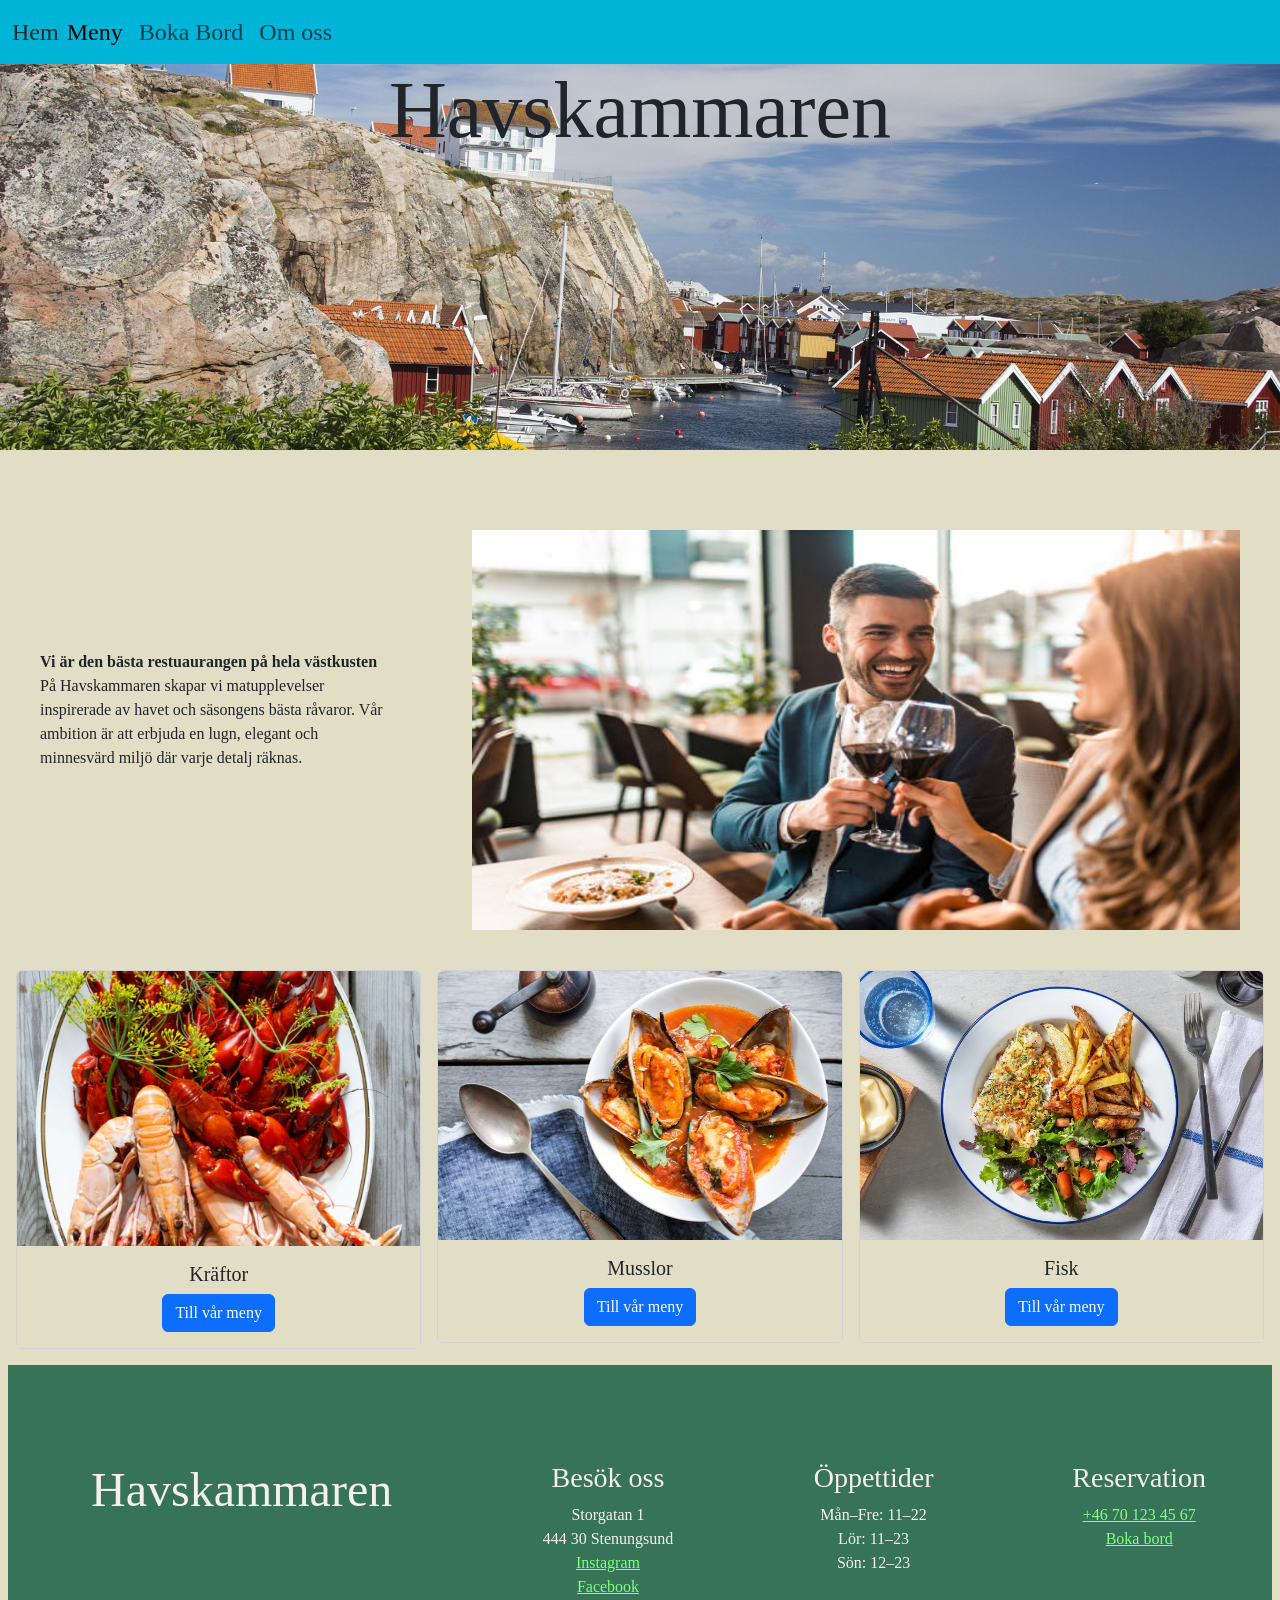
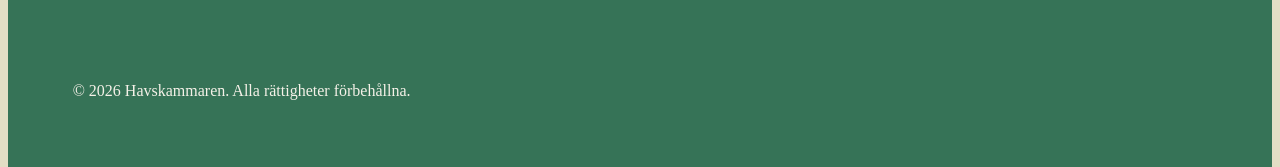
<file: index.html>
<!DOCTYPE html>
<head>
    <meta charset="UTF-8">
    <meta name="viewport" content="width=device-width, initial-scale=1.0">
    <title>Havskamaren</title>
     <link rel="preconnect" href="https://fonts.bunny.net">
     <link href="https://fonts.bunny.net/css?family=eb-garamond:400playfair-display:400" rel="stylesheet">
    <link rel="stylesheet" href="typografi.css">
    <link rel="stylesheet" href="färgertema.css">
    <link rel="stylesheet" href="hem.css">
    <link href="https://cdn.jsdelivr.net/npm/bootstrap@5.3.8/dist/css/bootstrap.min.css" rel="stylesheet" integrity="sha384-sRIl4kxILFvY47J16cr9ZwB07vP4J8+LH7qKQnuqkuIAvNWLzeN8tE5YBujZqJLB" crossorigin="anonymous">
   
</head>
<body>

<nav class="navbar navbar-expand-lg fixed-top">
  <div class="container-fluid">
    <a class="nav-link" href="index.html">Hem</a>
    <button class="navbar-toggler" type="button" data-bs-toggle="collapse" data-bs-target="#navbarNav" aria-controls="navbarNav" aria-expanded="false" aria-label="Toggle navigation">
      <span class="navbar-toggler-icon"></span>
    </button>
    <div class="collapse navbar-collapse" id="navbarNav">
      <ul class="navbar-nav">
        <li class="nav-item">
          <a class="nav-link active" aria-current="page" href="meny.html">Meny</a>
        </li>
        <li class="nav-item">
          <a class="nav-link" href="boka-bord.html">Boka Bord</a>
        </li>
        <li class="nav-item">
          <a class="nav-link" href="Om-oss.html">Om oss</a>
        </li>
      </ul>
    </div>
  </div>
</nav>


<div class="hem">
<p class="bild-text"> Havskammaren </p>
</div>


<div class="happy">
<p class="p1">
<strong>Vi är den bästa restuaurangen på hela västkusten</strong>
På Havskammaren skapar vi matupplevelser inspirerade av havet och säsongens bästa råvaror. Vår ambition är att erbjuda en lugn, elegant och minnesvärd miljö där varje detalj räknas.
</p>
<img src="happy.jpg" alt="bild på personer som äter">
</div>


  <div class="container-fluid px-3 text-center">
  <div class="row g-3">

    <div class="col-12 col-md-4">
      <div class="card">
        <img src="kräftor-mat.jpg" class="card-img-top" alt="Kräftor">
        <div class="card-body">
          <h5 class="card-title">Kräftor</h5>
          <a href="meny.html" class="btn btn-primary" target="_blank">
            Till vår meny
          </a>
        </div>
      </div>
    </div>
  

    <div class="col-12 col-md-4">
      <div class="card">
        <img src="musslor-mat.jpg" class="card-img-top" alt="Musslor">
        <div class="card-body">
          <h5 class="card-title">Musslor</h5>
          <a href="meny.html" class="btn btn-primary" target="_blank">
            Till vår meny
          </a>
        </div>
      </div>
    </div>

    <div class="col-12 col-md-4">
      <div class="card">
        <img src="nyfisk-mat.webp" class="card-img-top" alt="Fisk">
        <div class="card-body">
          <h5 class="card-title">Fisk</h5>
          <a href="meny.html" class="btn btn-primary" target="_blank">
            Till vår meny
          </a>
        </div>
      </div>
    </div>

 


<footer class="footer">

  <div class="footer-container">
    <div class="footer-grid">    

 <div class="brand">
<h2 class="brand-title">Havskammaren</h2> </div>
      <div class="column">

        <h3 class="column-besök-oss">Besök oss</h3>

        <address class="column-text">
        Storgatan 1<br>
        444 30 Stenungsund<br>
        <div class="sociala-medier">
        <a href="https://www.instagram.com/" target="_blank" rel="noopener noreferrer">Instagram</a><br>
        <a href="https://www.facebook.com/" target="_blank" rel="noopener noreferrer">Facebook</a>
        </div>
</address> 
</div>

<div class="column">
        <h3 class="column-oppettider">Öppettider</h3>
        <p class="column-text">
          Mån–Fre: 11–22<br>
          Lör: 11–23<br>
          Sön: 12–23
        </p>
      </div>
  
<div class="column">

  <h3 class="column-revervation">Reservation</h3>

  <a href="tel:+46701234567" class="kontakt-länk">
<span>+46 70 123 45 67</span></a>
<a href="Boka-bord.html" class="kontakt-länk">
<span>Boka bord</span></a>
</div>
<div class="footer-slut">
 <p class="copyright">© 2026 Havskammaren. Alla rättigheter förbehållna.</p>
    </div>

</footer>
<script src="https://cdn.jsdelivr.net/npm/bootstrap@5.3.8/dist/js/bootstrap.bundle.min.js" integrity="sha384-FKyoEForCGlyvwx9Hj09JcYn3nv7wiPVlz7YYwJrWVcXK/BmnVDxM+D2scQbITxI" crossorigin="anonymous"></script>

</body>
</file>
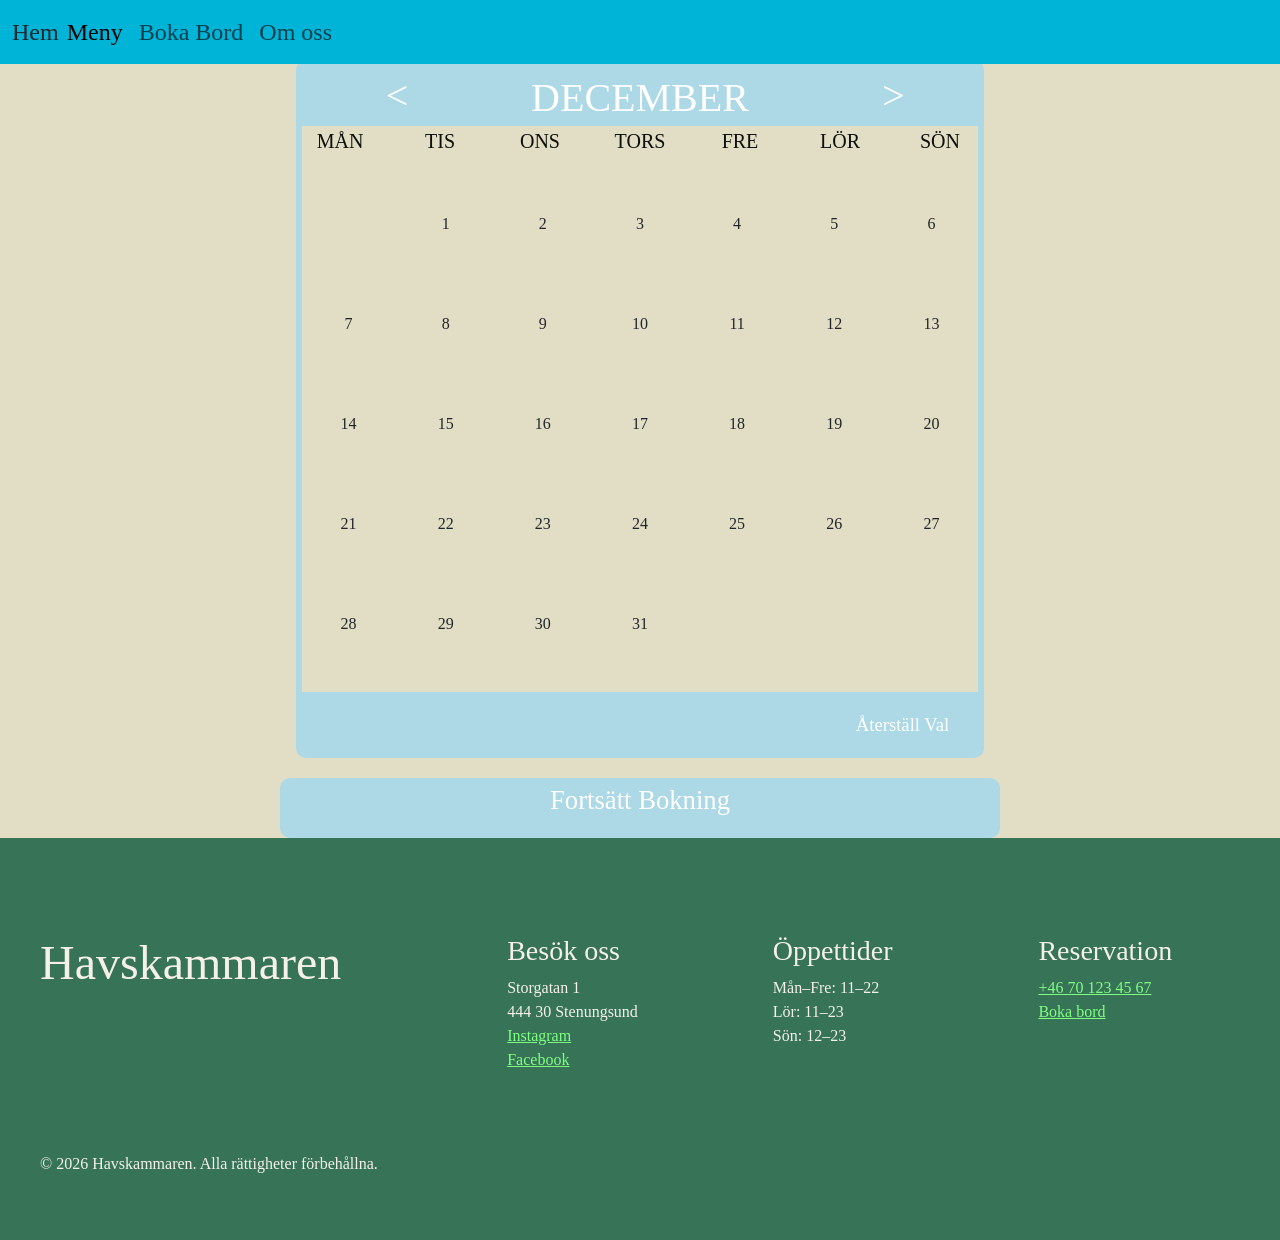
<file: boka-bord.html>
<!DOCTYPE html>
<head>
    <meta charset="UTF-8">
   <meta name="viewport" content="width=device-width, initial-scale=1.0">
   <title>Boka bord</title>
        <link rel="preconnect" href="https://fonts.bunny.net">
     <link href="https://fonts.bunny.net/css?family=eb-garamond:400playfair-display:400" rel="stylesheet">
    <link href="https://cdn.jsdelivr.net/npm/bootstrap@5.3.8/dist/css/bootstrap.min.css" rel="stylesheet" integrity="sha384-sRIl4kxILFvY47J16cr9ZwB07vP4J8+LH7qKQnuqkuIAvNWLzeN8tE5YBujZqJLB" crossorigin="anonymous">
<link rel="stylesheet" href="boka-bord.css">
    <link rel="stylesheet" href="färgertema.css">
	<link rel="stylesheet" href="typografi.css">
    </head>
<body>
<nav class="navbar navbar-expand-lg fixed-top">
  <div class="container-fluid">
    <a class="nav-link" href="index.html">Hem</a>
    <button class="navbar-toggler" type="button" data-bs-toggle="collapse" data-bs-target="#navbarNav" aria-controls="navbarNav" aria-expanded="false" aria-label="Toggle navigation">
      <span class="navbar-toggler-icon"></span>
    </button>
    <div class="collapse navbar-collapse" id="navbarNav">
      <ul class="navbar-nav">
        <li class="nav-item">
          <a class="nav-link active" aria-current="page" href="meny.html">Meny</a>
        </li>
        <li class="nav-item">
          <a class="nav-link" href="boka-bord.html">Boka Bord</a>
        </li>
        <li class="nav-item">
          <a class="nav-link" href="Om-oss.html">Om oss</a>
        </li>
      </ul>
    </div>
  </div>
</nav>



<main>

<div id="calender-wrapper">
	<div id="calender-title" class="disable-select flex row center-v around">
		<div id="left" class="flex row center-vh"><span>&lt;</span></div>
		<p class="flex row center-vh"></p>
		<div id="right" class="flex row center-vh"><span>></span></div>
	</div>
	<div id="days" class="flex row center-vh colorRed disable-select">
		<p>MÅN</p>
		<p>TIS</p>
		<p>ONS</p>
		<p>TORS</p>
		<p>FRE</p>
		<p>LÖR</p>
		<p>SÖN</p>
	</div>
	<div id="calender-content" class="flex row wrap disable-select"></div>

	<div id="booking-wrapper" class="flex column center-vh">
		<div id="booking-title" class="flex row center-vh bgColor">
		
		</div>
		<div id="booking-form">
			<div class="flex column start width-full">
				<p>Ditt namn*</p>
				<input id="form-name" class="width-full" type="text" placeholder=""/>
			</div>
			<div class="flex column start width-full">
				<p>Din Mail*</p>
				<input id="form-email" class="width-full" type="email" placeholder=""/>
			</div>
			<div class="flex row center-vh width-full overflow-hidden">
				<div class="flex column start width-3-4">
					<p>Ditt Nummer*</p>
					<input id="form-number" class="width-full" type="text" placeholder=""/>
				</div>
				<div class="flex column start width-1-4">
					<p>Antal Gäster*</p>
					<input id="form-guests" class="width-full" type="number" max="10" placeholder=""/>
				</div>
			</div>
			<div class="flex column start width-full">
				<p>Vilken tid vill du komma?*</p>
				<input id="form-time" class="width-full" type="time" placeholder=""/>
			</div>
			<div class="flex column start width-full">
				<p> Övrig Boking Information</p>
				<textarea id="form-enquiry" type="text"></textarea>
			</div>
			<div class="flex column center-vh width-full">
				<p><i>Nödvändigt*</i></p>
			</div>
		</div>
	</div>

	<div id="calender-panel" class="flex row center-v end">
		<div id="info" class="flex column center-vh bgColorDarkRed">
			<div id="info-titles" class="flex row center-vh"></div>
			<div class="flex row center-vh bgColorRed">
				<p class="flex column center-vh" id="startdate"></p>
			</div>
		</div>
		<div id="clear" class="flex column center-vh bgColorDarkRed">
			<p>Återställ Val</p>
		</div>
	</div>
</div>

<div id="calender-buttons" class="flex row center-vh wrap">
	<div id="make-booking" class="flex column center-vh">
		<p>Fortsätt Bokning</p>
	</div>
</div>
</main>


<footer class="footer">

  <div class="footer-container">
    <div class="footer-grid">    

 <div class="brand">
<h2 class="brand-title">Havskammaren</h2> 
</div>
      <div class="column">

        <h3 class="column-besök-oss">Besök oss</h3>

        <address class="column-text">
        Storgatan 1<br>
        444 30 Stenungsund<br>
        <div class="sociala-medier">
        <a href="https://www.instagram.com/" target="_blank" rel="noopener noreferrer">Instagram</a><br>
        <a href="https://www.facebook.com/" target="_blank" rel="noopener noreferrer">Facebook</a>
        </div>
</address> 
</div>

<div class="column">
        <h3 class="column-oppettider">Öppettider</h3>
        <p class="column-text">
          Mån–Fre: 11–22<br>
          Lör: 11–23<br>
          Sön: 12–23
        </p>
      </div>
  
<div class="column">

  <h3 class="column-revervation">Reservation</h3>

  <a href="tel:+46701234567" class="kontakt-länk">
<span>+46 70 123 45 67</span></a>
<a href="Boka-bord.html" class="kontakt-länk">
<span>Boka bord</span></a>
</div>
<div class="footer-slut">
 <p class="copyright">© 2026 Havskammaren. Alla rättigheter förbehållna.</p>
    </div>
 </div>
</div>



<script src="https://cdn.jsdelivr.net/npm/bootstrap@5.3.8/dist/js/bootstrap.bundle.min.js" integrity="sha384-FKyoEForCGlyvwx9Hj09JcYn3nv7wiPVlz7YYwJrWVcXK/BmnVDxM+D2scQbITxI" crossorigin="anonymous"></script>


<script src="https://code.jquery.com/jquery-3.7.1.min.js"></script>
<script src="boka-bord.js" defer></script>

</body>
</file>
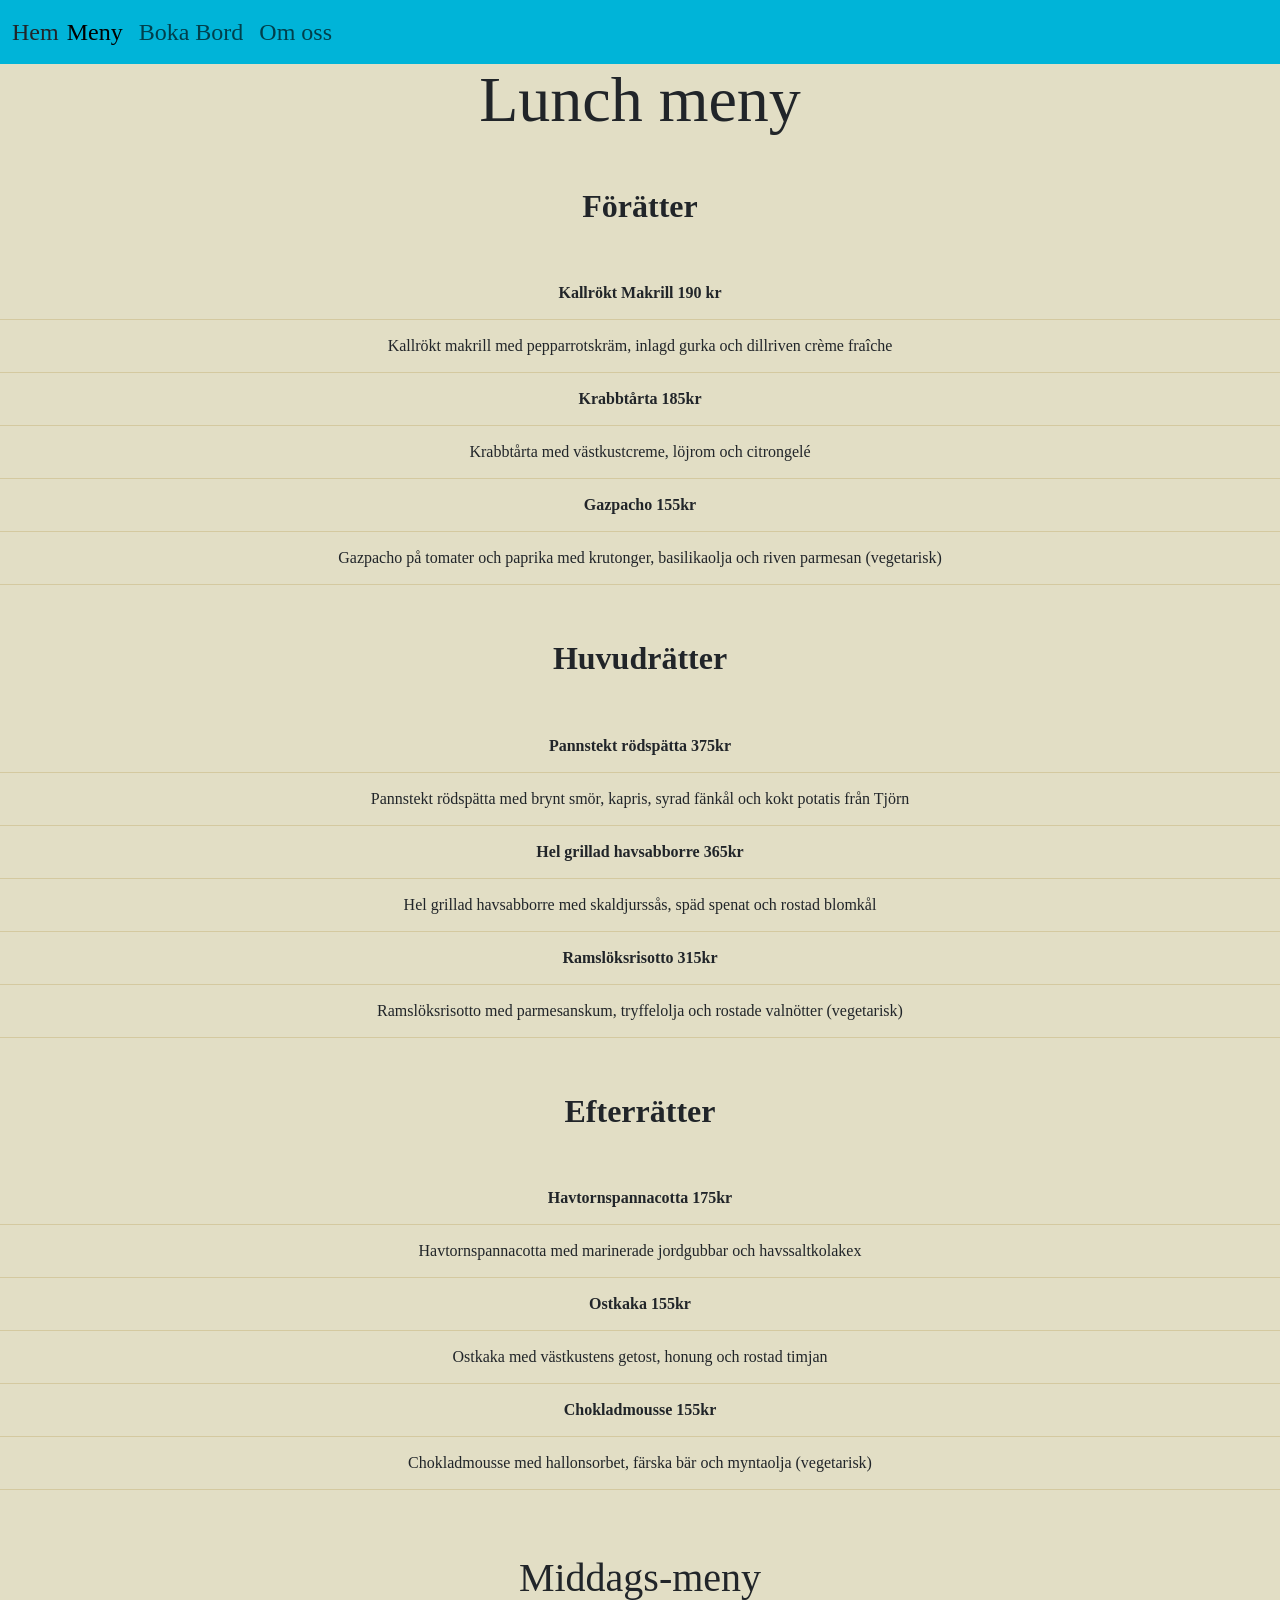
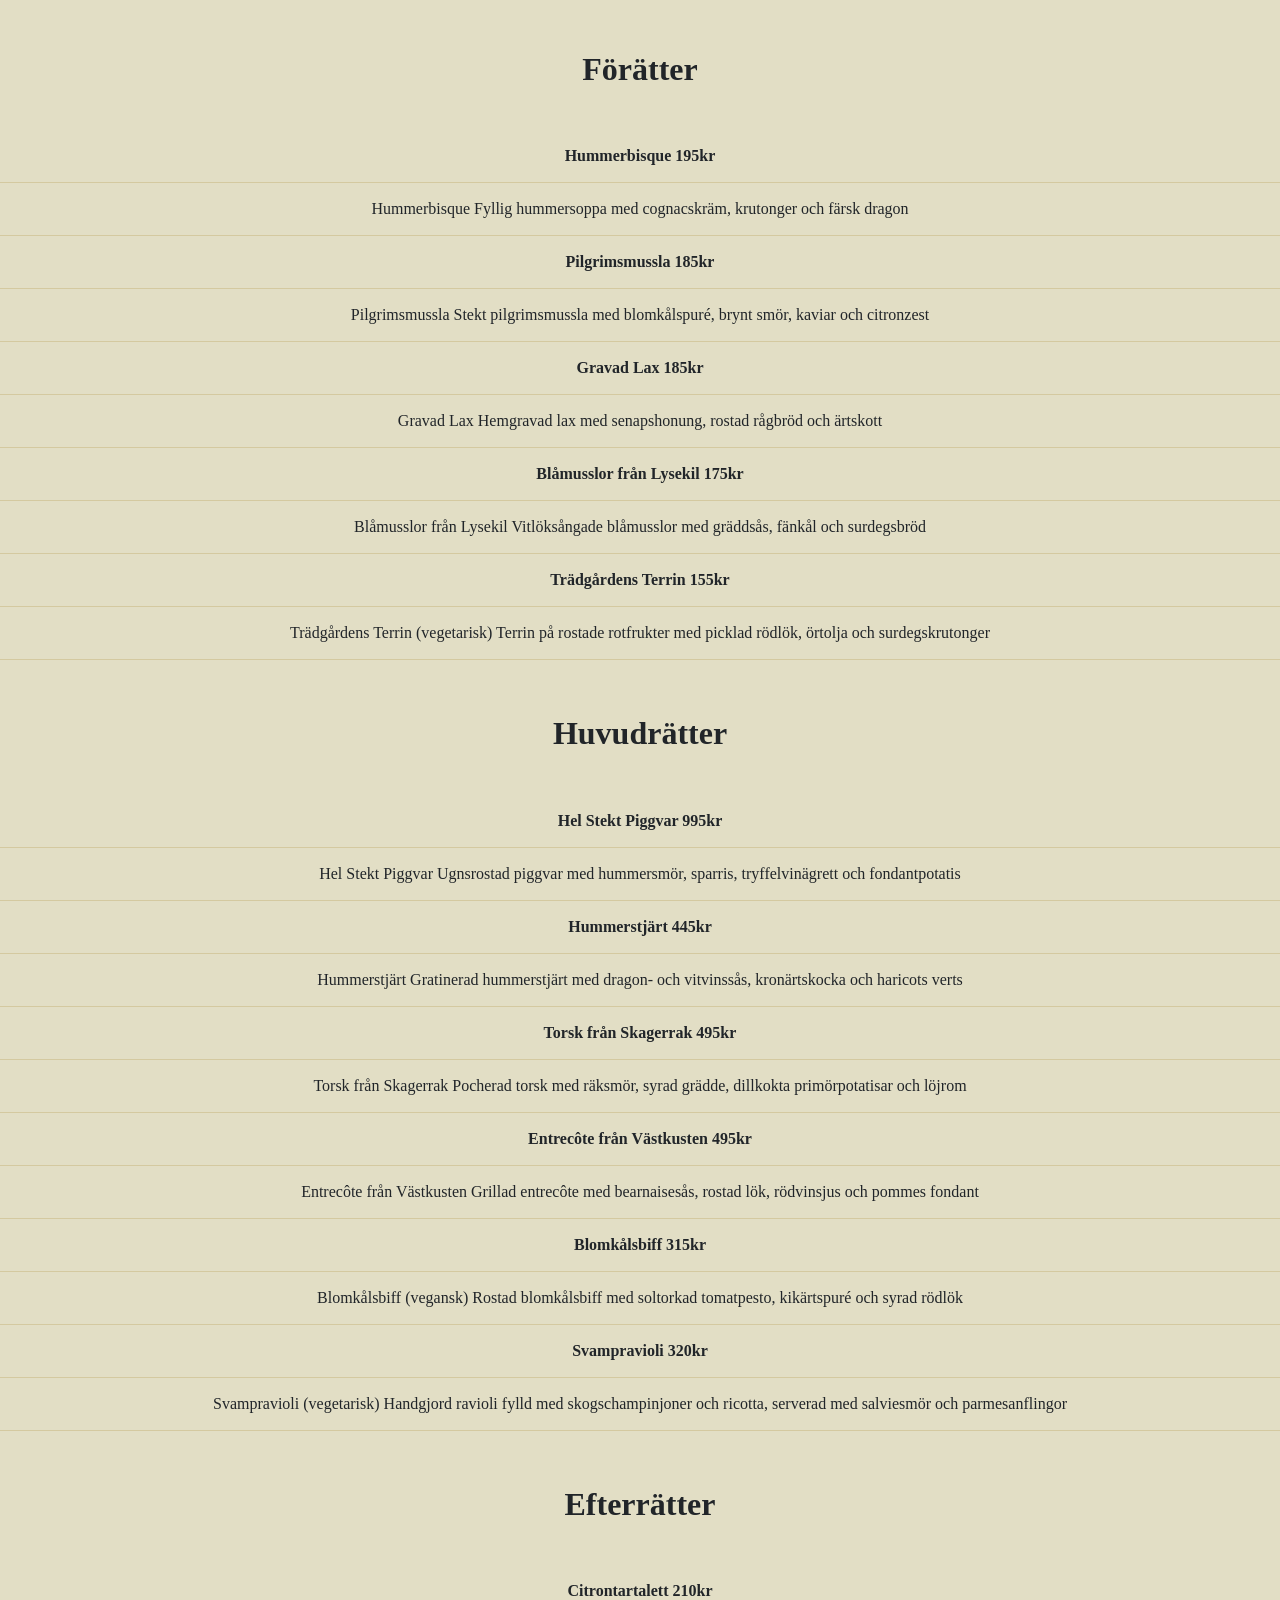
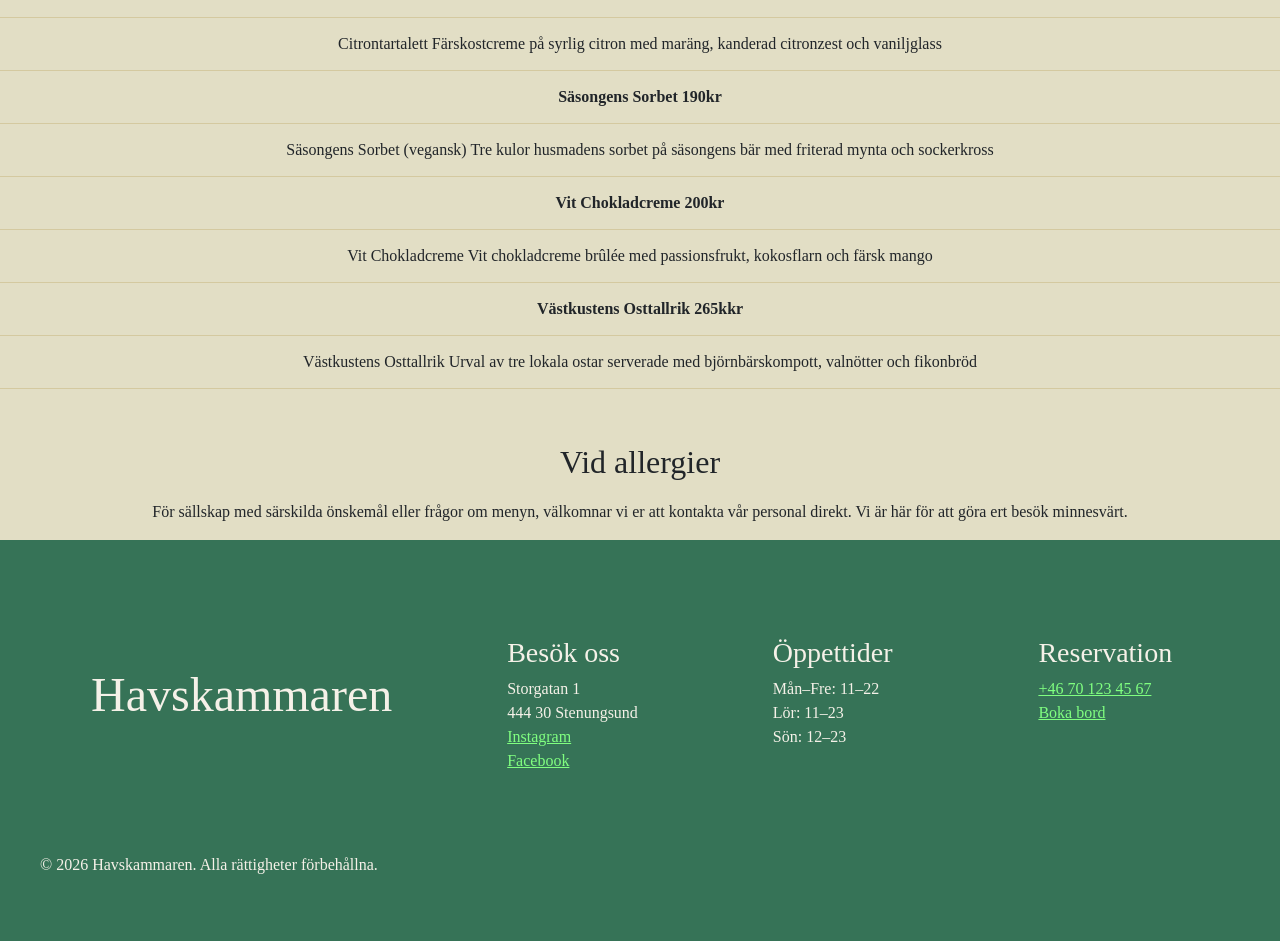
<file: meny.html>
<!DOCTYPE html>

 <html lang="sv">    

  <head>

     <meta charset="UTF-8">
     <link rel="preconnect" href="https://fonts.bunny.net">
     <link href="https://fonts.bunny.net/css?family=eb-garamond:400playfair-display:400" rel="stylesheet">
     <link rel="stylesheet" href="typografi.css">
     <link rel="stylesheet" href="färgertema.css">
     <link rel="stylesheet" href="meny.css">
          <link href="https://cdn.jsdelivr.net/npm/bootstrap@5.3.8/dist/css/bootstrap.min.css" rel="stylesheet" integrity="sha384-sRIl4kxILFvY47J16cr9ZwB07vP4J8+LH7qKQnuqkuIAvNWLzeN8tE5YBujZqJLB" crossorigin="anonymous">


    <title>Menyer</title>

 </head>

 <body>

    <nav class="navbar navbar-expand-lg fixed-top">
  <div class="container-fluid">
    <a class="nav-link" href="index.html">Hem</a>
    <button class="navbar-toggler" type="button" data-bs-toggle="collapse" data-bs-target="#navbarNav" aria-controls="navbarNav" aria-expanded="false" aria-label="Toggle navigation">
      <span class="navbar-toggler-icon"></span>
    </button>
    <div class="collapse navbar-collapse" id="navbarNav">
      <ul class="navbar-nav">
        <li class="nav-item">
          <a class="nav-link active" aria-current="page" href="meny.html">Meny</a>
        </li>
        <li class="nav-item">
          <a class="nav-link" href="boka-bord.html">Boka Bord</a>
        </li>
        <li class="nav-item">
          <a class="nav-link" href="Om-oss.html">Om oss</a>
        </li>
      </ul>
    </div>
  </div>
</nav>

<div class="meny-text">
<div class="meny-title">
 <h2>Lunch meny</h2>
</div>
 <h2><strong>Förätter</strong></h2>
 <ul2> 
  <li><strong>Kallrökt Makrill 190 kr</strong></li>
  <li>Kallrökt makrill med pepparrotskräm, inlagd gurka och dillriven crème fraîche</li>


<li><strong>Krabbtårta 185kr</strong> </li>
   <li>Krabbtårta med västkustcreme, löjrom och citrongelé</li>


<li><strong>Gazpacho 155kr</strong></li>
<li>Gazpacho på tomater och paprika med krutonger, basilikaolja och riven parmesan (vegetarisk)</li>

   </ul2>

   <h2><strong>Huvudrätter</strong></h2>
    <ul2>
    <li><strong>Pannstekt rödspätta 375kr</strong></li>
    <li>Pannstekt rödspätta med brynt smör, kapris, syrad fänkål och kokt potatis från Tjörn</li>

<li><strong>Hel grillad havsabborre 365kr</strong></li>
<li>Hel grillad havsabborre med skaldjurssås, späd spenat och rostad blomkål</li>

  
<li><strong>Ramslöksrisotto 315kr</strong></li>
<li>Ramslöksrisotto med parmesanskum, tryffelolja och rostade valnötter (vegetarisk)</li>

    </ul2>
 
    <h2><strong>Efterrätter</strong></h2>

    <ul2>

    <li><strong>Havtornspannacotta 175kr</strong></li>
    <li>Havtornspannacotta med marinerade jordgubbar och havssaltkolakex</li>

      <li><strong>Ostkaka 155kr</strong></li>
      <li>Ostkaka med västkustens getost, honung och rostad timjan</li>


         <li><strong>Chokladmousse 155kr</strong></li>
         <li>Chokladmousse med hallonsorbet, färska bär och myntaolja (vegetarisk)</li>
      </ul2>



<h1>Middags-meny</h1>


<h2><strong>Förätter</strong></h2>

<ul2> 
    <li><strong>Hummerbisque 195kr</strong></li>
    <li>Hummerbisque Fyllig hummersoppa med cognacskräm, krutonger och färsk dragon</li>
   
   
    <li><strong>Pilgrimsmussla 185kr</strong></li>
    <li>Pilgrimsmussla Stekt pilgrimsmussla med blomkålspuré, brynt smör, kaviar och citronzest</li>

<li><strong>Gravad Lax 185kr</strong></li>
<li>Gravad Lax Hemgravad lax med senapshonung, rostad rågbröd och ärtskott</li>

<li><strong>Blåmusslor från Lysekil 175kr</strong></li>
<li>Blåmusslor från Lysekil Vitlöksångade blåmusslor med gräddsås, fänkål och surdegsbröd</li>


<li><strong>Trädgårdens Terrin 155kr</strong></li>
<li>Trädgårdens Terrin (vegetarisk) Terrin på rostade rotfrukter med picklad rödlök, örtolja och surdegskrutonger</li>

</ul2>

<h2><strong>Huvudrätter</strong></h2>

<ul2>
    <li><strong>Hel Stekt Piggvar 995kr</strong></li>
    <li>Hel Stekt Piggvar Ugnsrostad piggvar med hummersmör, sparris, tryffelvinägrett och fondantpotatis</li>
    
    <li><strong>Hummerstjärt 445kr</strong></li>
    <li>Hummerstjärt Gratinerad hummerstjärt med dragon- och vitvinssås, kronärtskocka och haricots verts</li>

    <li><strong>Torsk från Skagerrak 495kr</strong></li>
    <li>Torsk från Skagerrak Pocherad torsk med räksmör, syrad grädde, dillkokta primörpotatisar och löjrom</li>


   <li><strong>Entrecôte från Västkusten 495kr</strong></li>
   <li>Entrecôte från Västkusten Grillad entrecôte med bearnaisesås, rostad lök, rödvinsjus och pommes fondant</li>
  

   <li><strong>Blomkålsbiff 315kr</strong></li>
   <li>Blomkålsbiff (vegansk) Rostad blomkålsbiff med soltorkad tomatpesto, kikärtspuré och syrad rödlök</li>


   <li><strong>Svampravioli 320kr</strong></li>
   <li>Svampravioli (vegetarisk) Handgjord ravioli fylld med skogschampinjoner och ricotta, serverad med salviesmör och parmesanflingor</li>

    </ul2>


    <h2><strong>Efterrätter</strong></h2>

    <ul2>
        <li><strong>Citrontartalett 210kr</strong></li>
        <li>Citrontartalett Färskostcreme på syrlig citron med maräng, kanderad citronzest och vaniljglass</li>



        <li><strong>Säsongens Sorbet 190kr</strong></li>
        <li>Säsongens Sorbet (vegansk) Tre kulor husmadens sorbet på säsongens bär med friterad mynta och sockerkross</li>


        <li><strong>Vit Chokladcreme 200kr</strong></li>
        <li>Vit Chokladcreme Vit chokladcreme brûlée med passionsfrukt, kokosflarn och färsk mango</li>

        <li><strong>Västkustens Osttallrik 265kkr</strong></li>
        <li>Västkustens Osttallrik Urval av tre lokala ostar serverade med björnbärskompott, valnötter och fikonbröd</li>

    </ul2>


<h2>Vid allergier</h2>
<p>För sällskap med särskilda önskemål eller frågor om menyn, välkomnar vi er att kontakta vår personal direkt. Vi är här för att göra ert besök minnesvärt.</p>
</div>

<footer class="footer">

  <div class="footer-container">
    <div class="footer-grid">    

 <div class="brand">
<h2 class="brand-title">Havskammaren</h2> </div>
      <div class="column">

        <h3 class="column-besök-oss">Besök oss</h3>

        <address class="column-text">
        Storgatan 1<br>
        444 30 Stenungsund<br>
        <div class="sociala-medier">
        <a href="https://www.instagram.com/" target="_blank" rel="noopener noreferrer">Instagram</a><br>
        <a href="https://www.facebook.com/" target="_blank" rel="noopener noreferrer">Facebook</a>
        </div>
</address> 
</div>

<div class="column">
        <h3 class="column-oppettider">Öppettider</h3>
        <p class="column-text">
          Mån–Fre: 11–22<br>
          Lör: 11–23<br>
          Sön: 12–23
        </p>
      </div>
  
<div class="column">

  <h3 class="column-revervation">Reservation</h3>

  <a href="tel:+46701234567" class="kontakt-länk">
<span>+46 70 123 45 67</span></a>
<a href="Boka-bord.html" class="kontakt-länk">
<span>Boka bord</span></a>
</div>
<div class="footer-slut">
 <p class="copyright">© 2026 Havskammaren. Alla rättigheter förbehållna.</p>
    </div>

</footer>

<script src="https://cdn.jsdelivr.net/npm/bootstrap@5.3.8/dist/js/bootstrap.bundle.min.js" integrity="sha384-FKyoEForCGlyvwx9Hj09JcYn3nv7wiPVlz7YYwJrWVcXK/BmnVDxM+D2scQbITxI" crossorigin="anonymous"></script>

 </body>
</file>
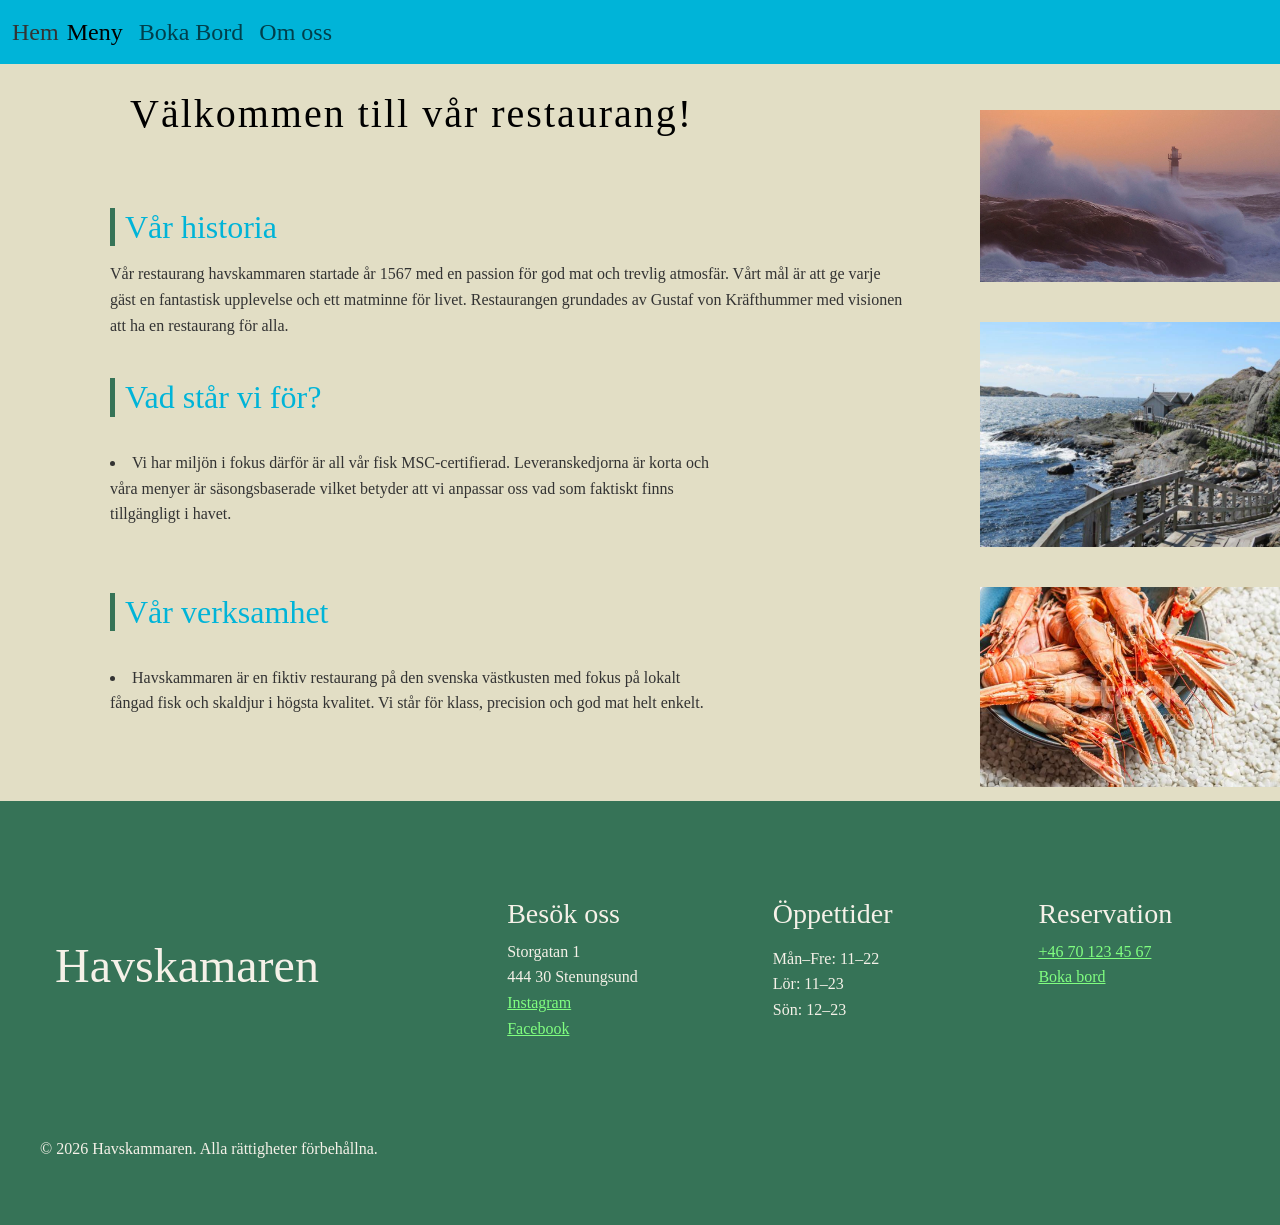
<file: Om-oss.html>
<!DOCTYPE html>
<html lang="sv">
<head>
    <meta charset="UTF-8">
    <meta name="viewport" content="width=device-width, initial-scale=1.0">
    <title>Om oss</title>
         <link rel="preconnect" href="https://fonts.bunny.net">
     <link href="https://fonts.bunny.net/css?family=eb-garamond:400playfair-display:400" rel="stylesheet">
    <link href="https://cdn.jsdelivr.net/npm/bootstrap@5.3.8/dist/css/bootstrap.min.css" rel="stylesheet" integrity="sha384-sRIl4kxILFvY47J16cr9ZwB07vP4J8+LH7qKQnuqkuIAvNWLzeN8tE5YBujZqJLB" crossorigin="anonymous"> 
    <link rel="stylesheet" href="Om-oss.css">
     <link rel="stylesheet" href="typografi.css">
    <link rel="stylesheet" href="färgertema.css">
</head>
<body>
    <nav class="navbar navbar-expand-lg fixed-top">
  <div class="container-fluid">
    <a class="nav-link" href="index.html">Hem</a>
    <button class="navbar-toggler" type="button" data-bs-toggle="collapse" data-bs-target="#navbarNav" aria-controls="navbarNav" aria-expanded="false" aria-label="Toggle navigation">
      <span class="navbar-toggler-icon"></span>
    </button>
    <div class="collapse navbar-collapse" id="navbarNav">
      <ul class="navbar-nav">
        <li class="nav-item">
          <a class="nav-link active" aria-current="page" href="meny.html">Meny</a>
        </li>
        <li class="nav-item">
          <a class="nav-link" href="boka-bord.html">Boka Bord</a>
        </li>
        <li class="nav-item">
          <a class="nav-link" href="Om-oss.html">Om oss</a>
        </li>
      </ul>
    </div>
  </div>
</nav>

    <div class="container1">
        
        <div class="text">
            <h1>Välkommen till vår restaurang!</h1>
            <h2>Vår historia</h2>
            <p>
                Vår restaurang havskammaren startade år 1567 med en passion för god mat och trevlig atmosfär.
                Vårt mål är att ge varje gäst en fantastisk upplevelse och ett matminne för livet. 
                Restaurangen grundades av Gustaf von Kräfthummer
                med visionen att ha en restaurang för alla.
            </p>

            <h2>Vad står vi för?</h2>
            <ul1>
                <li>
                    Vi har miljön i fokus därför är all vår fisk MSC-certifierad.
                    Leveranskedjorna är korta och våra menyer är säsongsbaserade 
                    vilket betyder att vi anpassar oss vad som faktiskt finns tillgängligt i havet.

                </li>
            </ul1>

            <h2>Vår verksamhet</h2>
            <ul1>
                <li>
                    Havskammaren är en fiktiv restaurang på den svenska västkusten
                    med fokus på lokalt fångad fisk och skaldjur i högsta kvalitet. Vi står för
                    klass, precision och god mat helt enkelt.
                </li>
            </ul1>
        </div>

        
        <div class="image">
    <img src="Hav.jpg">       
    <img src="fin.jpg">
    <img src="hummer.jpg">
</div>
</div>

<footer class="footer">

  <div class="footer-container">
    <div class="footer-grid">    

 <div class="brand">
<h2 class="brand-title">Havskamaren</h2> </div>
      <div class="column">

        <h3 class="column-besök-oss">Besök oss</h3>

        <address class="column-besök">
        Storgatan 1<br>
        444 30 Stenungsund<br>
        <div class="sociala-medier">
        <a href="https://www.instagram.com/" target="_blank" rel="noopener noreferrer">Instagram</a><br>
        <a href="https://www.facebook.com/" target="_blank" rel="noopener noreferrer">Facebook</a>
        </div>
</address> 
</div>

<div class="column">
        <h3 class="column-oppettider">Öppettider</h3>
        <p class="column-tider">
          Mån–Fre: 11–22<br>
          Lör: 11–23<br>
          Sön: 12–23
        </p>
      </div>
  
<div class="column">

  <h3 class="column-revervation">Reservation</h3>

  <a href="tel:+46701234567" class="kontakt-länk">
<span>+46 70 123 45 67</span></a>
<a href="Boka-bord.html" class="kontakt-länk">
<span>Boka bord</span></a>
</div>
<div class="footer-slut">
 <p class="copyright">© 2026 Havskammaren. Alla rättigheter förbehållna.</p>
 
    </div>

</footer>

<script src="https://cdn.jsdelivr.net/npm/bootstrap@5.3.8/dist/js/bootstrap.bundle.min.js" integrity="sha384-FKyoEForCGlyvwx9Hj09JcYn3nv7wiPVlz7YYwJrWVcXK/BmnVDxM+D2scQbITxI" crossorigin="anonymous"></script>

</body>
</html>
</file>
<file: typografi.css>
/*vanlig text*/
body {
font-family: 'EB Garamond', serif !important;
}

/* rubriker*/
h1,h2,h3{
  font-family: 'Playfair Display', serif !important;   
}

.navbar{
  font-family:'Playfair Display', serif !important;
  height: 4em; 
}

.navbar .nav-link {
     font-size: 1.5em !important;
    line-height: 100px !important;
   }
</file>
<file: färgertema.css>
/* css till navbaren */
.navbar {
    background-color: #00b4d8;
}

.navbar .nav-link{
font-size: 1.2em;
font-weight: 400; 
}

/*css till footern */

footer {
    background-color: #367357;
    color: #f5f1e8;              
  padding: 6rem 2rem 3rem;      
}

.footer-grid {
  display: grid;
  grid-template-columns: 2fr 1fr 1fr 1fr;
  gap: 4rem;
}

.footer-grid h2{
color: #f5f1e8;  
font-size: 3em;
}

.footer-container {
  max-width: 1200px;
  margin: 0 auto;
}

.kontakt-länk {
    display: block;
    color: #80FF80;
}

.sociala-medier a {
  color: #80FF80;
}

/* css för backgrunden */
body {
  background-color: #e2dec5 !important;  
}


/*för mobil css */
@media (max-width: 700px) {
    .footer-grid {
  grid-template-columns: 1fr !important;
  text-align: center !important;
  align-items: center !important;
}
 body {
  width: 100%;
  max-width: 100%;
}

.navbar .container-fluid {
  --bs-gutter-x: 0;
  background-color: #00b4d8;
  color: black;
}

html, body {
  overflow-x: hidden; 
}
.navbar-collapse {
  background-color: #00b4d8; 
 width: 100%;
 max-width: 100%;
}
.navbar {
  width: 100%;
  max-width: 100%;
 
}
}
</file>
<file: hem.css>
.bild-text{
font-size: 5em;
margin: 50px;
text-align: center;
}


.hem {
  position: relative;
  height: 400px; 
  background-image: url("västkust-bild-hem.jpg");
  background-size: cover;
  background-position: center;
}

.p1{
margin: 40px;
margin-top: 160px;
max-width: 44ch;
}

.happy{
display: flex;
flex-direction: row;
margin-top: 40px;
}

.happy img{
width: 250px;
height:400px;
margin: 40px; 
flex:1; 
}

.card-body {
  background-color: #e2dec5; 
}


@media (max-width: 700px) {
.happy img {
display: none;
margin-top: 0;
}
.bild-text{
  margin-top: 2.2em;
  text-align: left;
  font-size: 3em;
}

.hem {
height: 200px;
margin-bottom: 0 !important;
}
.happy{
  margin-top: 0 !important;
}
}
</file>
<file: boka-bord.css>
main {
	display: flex;
	align-items: center;
	justify-content: center;
	flex-direction: column;
	padding-top: 60px;
}
input, textarea {
	padding: 0;
	border: none;
	transition: .4s;
}
.flex {
	display: flex;
}
.flex.center-v {
	align-items: center;
}
.flex.center-h {
	justify-content: center;
}
.flex.center-vh {
	align-items: center;
	justify-content: center;
}
.flex.start {
	justify-content: flex-start;
}
.flex.end {
	justify-content: flex-end;
}
.flex.around {
	justify-content: space-around;
}
.flex.between {
	justify-content: space-between;
}
.flex.row {
	flex-direction: row;
}
.flex.column {
	flex-direction: column;
}
.flex.wrap {
	flex-wrap: wrap;
}
.disable-select {
  -webkit-user-select: none;  
  -moz-user-select: none;    
  -ms-user-select: none;      
  user-select: none;
}
.clickable, #calender-title, 
#calender-panel, #calender-buttons {
	cursor: pointer;
}
.colorRed {
	color: #ADD8E6;
}
.bgColorRed {
	background-color: #ADD8E6;
}
.bgColorDarkRed {
	background-color: #ADD8E6;	
}
.width-full {
	width: 100%;
}
.width-half {
	width: 50%;
}
.width-3-4 {
	width: 75%;
}
.width-1-4 {
	width: 25%;
}
.overflow-hidden {
	overflow: hidden;
}


#calender-wrapper {
	position: relative;
	border: 6px solid #ADD8E6;
	border-radius: 10px;
	overflow: hidden;
}

#calender-panel {
	z-index: 5;
  position: relative;
	background: #ADD8E6;
	border-top: 6px solid #ADD8E6;
	color: white;
	font-size: 30pt;
	height: 60px;
}

#calender-panel p {
	padding-right: 20px;
}
#calender-panel p:hover {
	cursor: pointer;
	transition: .2s;	
}

#calender-title {
	background: #ADD8E6;
	color: white;
	font-size: 30pt;
	height: 60px;
}

#calender-title div {
	height: 60px;
	width: 60px;
}
#calender-title p {
	height: 60px;
	width: 150px;	
} 

#calender-title #left:hover span {
	padding-right: 10px;
	transition: .2s;
}
#calender-title #right:hover span {
	padding-left: 10px;
	transition: .2s;
}

#calender-content {
	width: 700px;
	padding: 10px;
}
#calender-panel #info {
	border-right: 6px solid #ADD8E6;
	height: 100%;
	width: 75%;
	font-size: 13pt;
}
#calender-panel #info div {
	padding-left: 20px;
	width: 100%;
	height: 50%;
}
#calender-panel #info div p {
	width: 50%;
	height: 100%;
	border-right: 6px solid #ADD8E6;
}

#calender-panel #clear {
	height: 100%;
	width: 25%;
	line-height: 12px;
	font-size: 14pt;
	text-align: center;
	transition: .4s;
}
#calender-panel #clear:hover {
	background: #2C5566;
}
#calender-panel #clear p {
	padding: 0;
	margin: 0;
}

#calender-buttons {
	margin-top: 20px;
	width: 720px;
	height: 60px;
	background: #ADD8E6;
	border: 6px solid #ADD8E6;
	border-radius: 10px;
	transition: .4s;
}
#calender-buttons:hover {
	height: 70px;	
}
#make-booking {
	width: 100%;
	height: 100%;
	font-size: 20pt;
	color: white;
}
#booking-wrapper {
	position: absolute;
	height: 700px;
	width: 720px;
	background: white;
	border-radius: 10px 10px 0 0;
	margin-top: 150px;
	transition: .4s;
	overflow: hidden;
}
#booking-wrapper.opened {
	margin-top: -645px;
}
#booking-title {
	color: white;
	font-size: 30pt;
	height: 60px;
	width: 100%;
}
#booking-form {
	height: 685px;
	width: 98%;
	padding: 10px;
	background: #ADD8E6;
}
#booking-form p {
	margin: 20px 0 0 0;
	color: white;
	font-size: 14pt;
}
#booking-form > div:nth-child(1) p {
	margin: 0;
}
#booking-form input {
	height: 45px;
}
#booking-form textarea {
	height: 235px;
	resize: none;
}
#booking-form textarea, #booking-form input {
	padding-left: 10px;
  width: calc(100% - 12px);
	background: white;
	color: black;
	font-size: 14pt;
}
textarea.formError, input.formError {
	transition: .4s;
	background: #ffdddd !important;
  box-shadow: inset 0px 0px 0px 5px rgba(205, 108, 108, 0.92);
}
#booking-form .width-3-4 {
	border-right: 6px solid #ADD8E6;
}

.month {
	width: 100px;
	height: 100px;
	transition: .4s;
}

#days p {
	width: 100px;
	text-align: center;	
	font-size: 15pt;
	color: rgba(1, 1, 1, 0.945);
}

.month-selector {
	width: 100%;
	height: 100%;
	transition: .4s;
	position: relative;
	top: 50%;
	left: 50%;
	transform: translate(-50%, -50%);
}
	.month-selector.clicked {
		background: #ADD8E6;
		color: white;
	}
	.month-selector.booked {
		background: #743131;
		color: white;
		overflow: hidden;
	}
		.month-selector.booked:after {
			content: 'X';
			position: absolute;
			margin-top: -3px;
			font-size: 100pt;
			opacity: 0.1;
		} 
.clickable:hover {
	z-index: 3;
	height: 110px;
	width: 110px;
	box-shadow: 0px 0px 13px 4px rgba(0, 0, 0, 0.14);
	background: #ADD8E6;
	color: white;
}

#form-time {
	cursor: pointer;
	color: inherit;
	background: transparent;
	border: 1px solid #ccc;
	padding: 8px 12px;
	width: 100%;
	box-sizing: border-box;
	-webkit-appearance: none;
	appearance: none;
}

#form-time::-webkit-calendar-picker-indicator {
	cursor: pointer;
	opacity: 0.6;
}

#form-time:hover {
	cursor: pointer;
}

#left{
margin-bottom: 20px;
}

#right{
margin-bottom: 20px;
}


 #calender-content .month {
  width: calc(100% / 7);
  
}


@media (max-width: 700px){
 #calender-content {
    width: 100%; 
} 
#days p {
    width: calc(100% / 7);
}

#calender-wrapper{
	margin-top: 45px;
}

 #booking-form .flex.row {
    flex-direction: column;
  }

  .width-1-4 {
	width: 100%;
  }

  .width-3-4{
	width: 100%;
  }

 
  }
</file>
<file: meny.css>
body {
  
   color: #1c1c1c;
   font-family: 'EB Garamond', serif;
   font-size: 18px;
 }



h1 {
  font-family: 'Playfair Display', serif;
 font-size: 47px; 
  text-align: center;
  padding: 40px 20px 10px;
  margin-top: 2ch;
  
}



h2 {
  font-family: 'EB Garamond', serif;
  font-size: 26px;
  text-align: center;
  padding: 30px 20px 10px;
}




.meny-text {
  text-align: center;
}


ul2 {
  list-style: none;
  max-width: 500px;
  margin: 0 auto;
  padding: 0 30px;
  text-align: center;
}


ul2 li {
  padding: 10px 0;
  border-bottom: 1px solid #d4c9a0;
  line-height: 2;
}

.meny-title {
  margin-top: 2em;
  
}

.meny-title h2 {
  font-size: 4em;
}

.navbar .nav-link {
     font-size: 1.5em !important;
    line-height: 100px !important ;
   }
</file>
<file: Om-oss.css>
body {
  color: #333;
    line-height: 1.6;
}
h1 {
    text-align: left;
    color: black;
    padding: 30px 20px;
    margin: 0;
    letter-spacing: 2px;
    width: 100%;
}


.container1 {
    display: flex;
    align-items: flex-start;
    gap: 40px;
    max-width: 1100px;
    margin: 40px auto;
    padding: 20px;
}


.text {
    flex: 1;
}

h2 {
    color: #00b4d8;
    margin-top: 40px;
    border-left: 5px solid #367357;
    padding-left: 10px;
}


p, ul1, li {
    font-size: 16px;
}

p {
    max-width: 800px;
    margin: 15px 0;
    border-radius: 20px;
    
}

ul1 {
    max-width: 800px;
    margin: 15px 0;
    padding: 20px 40px;
   
}

li {
    max-width: 75ch;
}

.image {
  position: absolute;
  right: 0;
 display: flex;            
  flex-direction: column;   
  gap: 40px;
  margin-top: 50px;
         
}
.image img {
  width: 300px;
  height: auto;
}
@media (max-width: 500px) {
img {
display: none;
}
.text h1{
margin-top: 2em;
}

}
</file>
